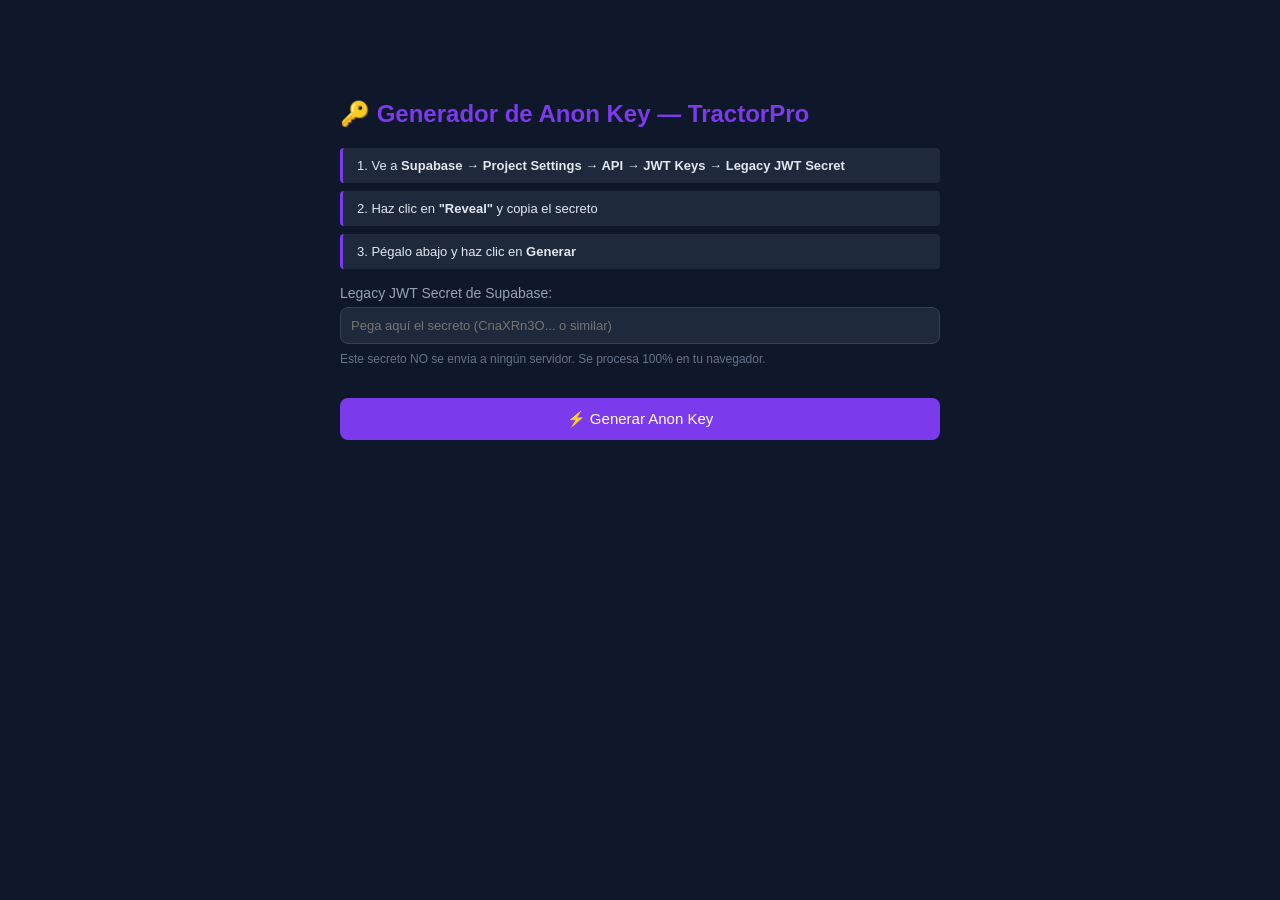
<file: genkey.html>
<!DOCTYPE html>
<html lang="es">
<head>
<meta charset="UTF-8">
<title>Generar Anon Key — TractorPro</title>
<style>
  body { font-family: sans-serif; max-width: 600px; margin: 60px auto; padding: 20px; background: #0f172a; color: #e2e8f0; }
  h2 { color: #7c3aed; }
  label { display: block; margin-top: 16px; font-size: 14px; color: #94a3b8; }
  input, textarea { width: 100%; padding: 10px; margin-top: 6px; border-radius: 8px; border: 1px solid #334155;
    background: #1e293b; color: #e2e8f0; font-size: 13px; box-sizing: border-box; }
  button { margin-top: 20px; padding: 12px 24px; background: #7c3aed; color: white; border: none;
    border-radius: 8px; cursor: pointer; font-size: 15px; width: 100%; }
  button:hover { background: #6d28d9; }
  #result { margin-top: 20px; display: none; }
  #result textarea { background: #0f2a1e; border-color: #16a34a; color: #4ade80; font-family: monospace; }
  .copy-btn { background: #16a34a; margin-top: 8px; }
  .note { font-size: 12px; color: #64748b; margin-top: 8px; }
  .step { background: #1e293b; border-left: 3px solid #7c3aed; padding: 10px 14px; margin: 8px 0; border-radius: 4px; font-size: 13px; }
</style>
</head>
<body>
<h2>🔑 Generador de Anon Key — TractorPro</h2>

<div class="step">1. Ve a <strong>Supabase → Project Settings → API → JWT Keys → Legacy JWT Secret</strong></div>
<div class="step">2. Haz clic en <strong>"Reveal"</strong> y copia el secreto</div>
<div class="step">3. Pégalo abajo y haz clic en <strong>Generar</strong></div>

<label for="secret">Legacy JWT Secret de Supabase:</label>
<input type="text" id="secret" placeholder="Pega aquí el secreto (CnaXRn3O... o similar)">
<p class="note">Este secreto NO se envía a ningún servidor. Se procesa 100% en tu navegador.</p>

<button onclick="generate()">⚡ Generar Anon Key</button>

<div id="result">
  <label>Tu Anon Key (cópiala y úsala en la app):</label>
  <textarea id="output" rows="4" readonly></textarea>
  <button class="copy-btn" onclick="copyKey()">📋 Copiar Anon Key</button>
  <p class="note" id="status"></p>
</div>

<script>
async function generate() {
  const secretInput = document.getElementById('secret').value.trim();
  if (!secretInput) { alert('Pega el Legacy JWT Secret primero.'); return; }

  try {
    // Detect if the secret is base64-encoded (contains +, /, =)
    let keyBytes;
    const isBase64 = /[+/=]/.test(secretInput) && !secretInput.startsWith('eyJ');
    if (isBase64) {
      // Decode base64 to bytes
      const bin = atob(secretInput);
      keyBytes = new Uint8Array(bin.length);
      for (let i = 0; i < bin.length; i++) keyBytes[i] = bin.charCodeAt(i);
    } else {
      keyBytes = new TextEncoder().encode(secretInput);
    }

    const header  = { alg: 'HS256', typ: 'JWT' };
    const payload = { role: 'anon', iss: 'supabase', iat: 1744834800, exp: 1893456000 };

    const b64url = obj => btoa(JSON.stringify(obj))
      .replace(/\+/g,'-').replace(/\//g,'_').replace(/=+$/,'');

    const sigInput = `${b64url(header)}.${b64url(payload)}`;

    const key = await crypto.subtle.importKey(
      'raw', keyBytes, { name:'HMAC', hash:'SHA-256' }, false, ['sign']
    );
    const sig = await crypto.subtle.sign('HMAC', key, new TextEncoder().encode(sigInput));
    const sigB64 = btoa(String.fromCharCode(...new Uint8Array(sig)))
      .replace(/\+/g,'-').replace(/\//g,'_').replace(/=+$/,'');

    const token = `${sigInput}.${sigB64}`;
    document.getElementById('output').value = token;
    document.getElementById('result').style.display = 'block';
    document.getElementById('status').textContent = '✅ Key generada correctamente. Úsala en la app.';
  } catch(e) {
    alert('Error al generar: ' + e.message);
  }
}

function copyKey() {
  const t = document.getElementById('output');
  t.select();
  document.execCommand('copy');
  document.getElementById('status').textContent = '✅ ¡Copiado al portapapeles!';
}
</script>
</body>
</html>
</file>
